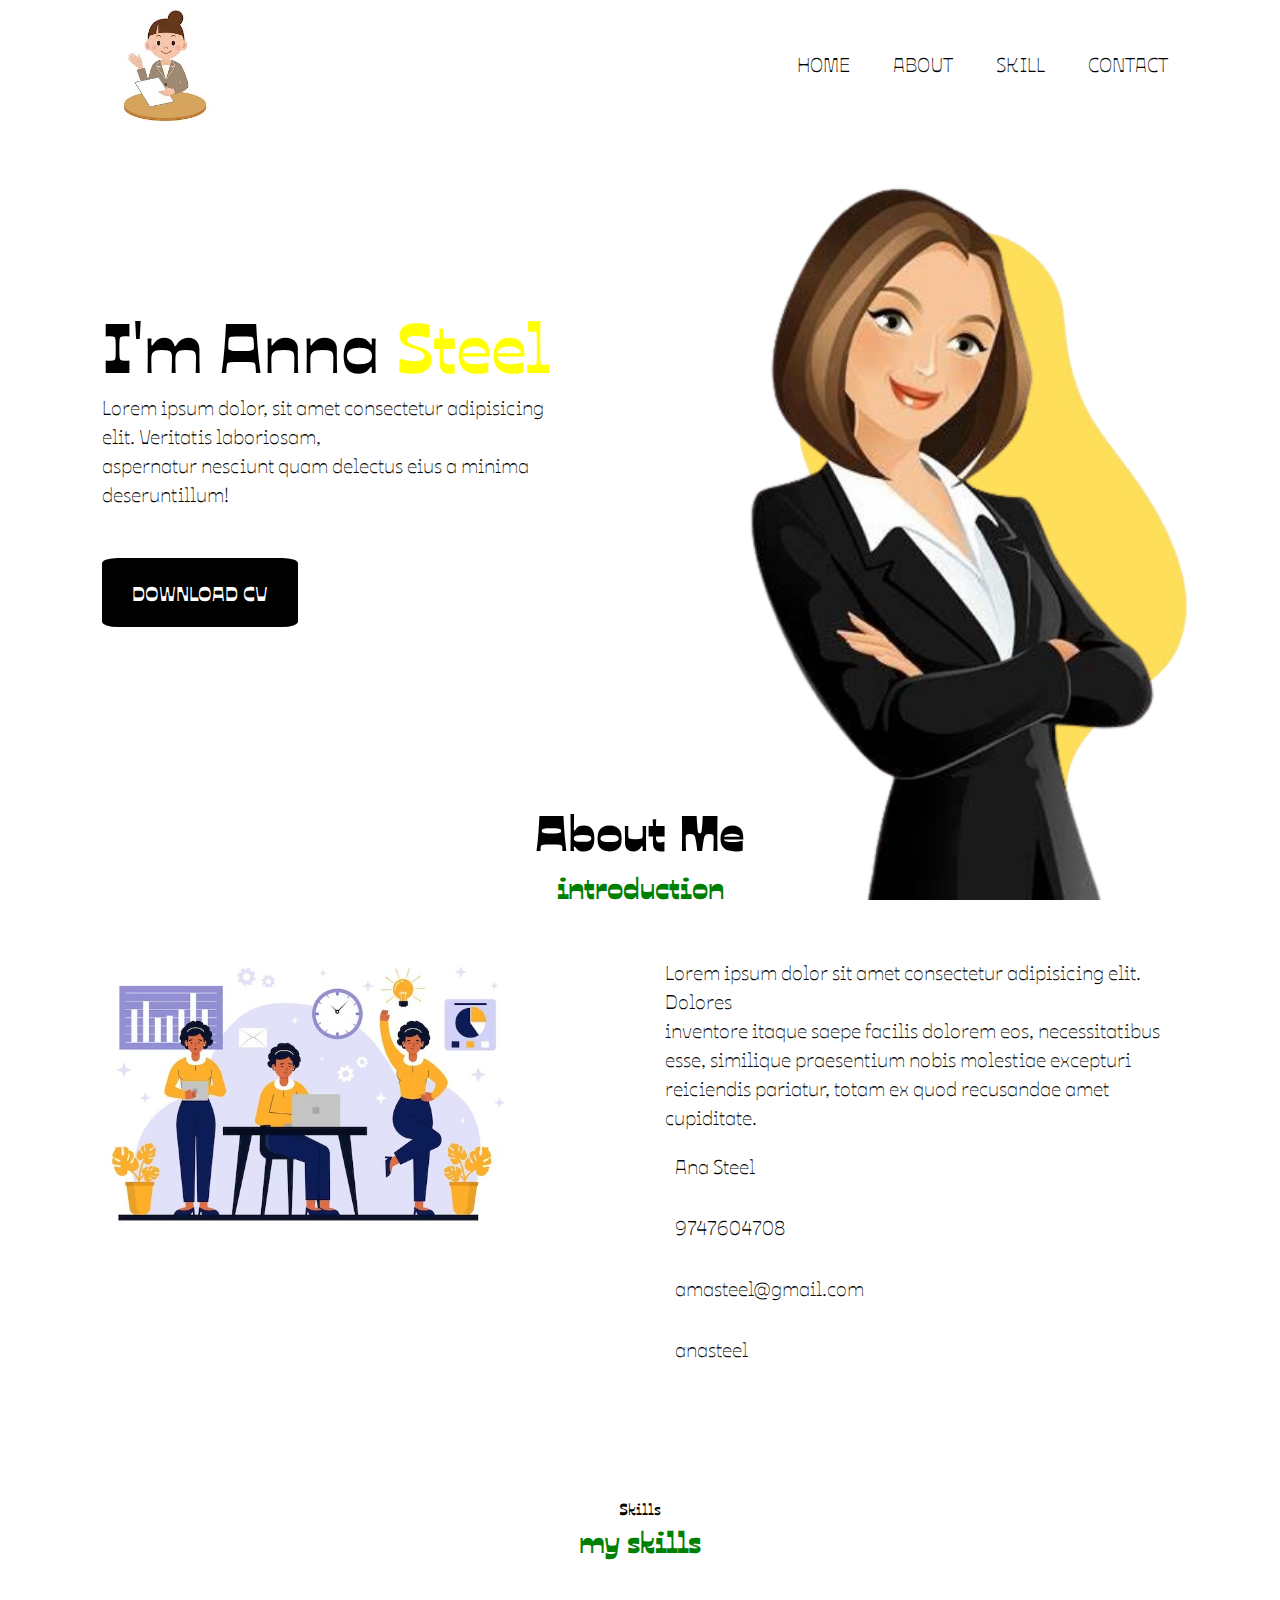
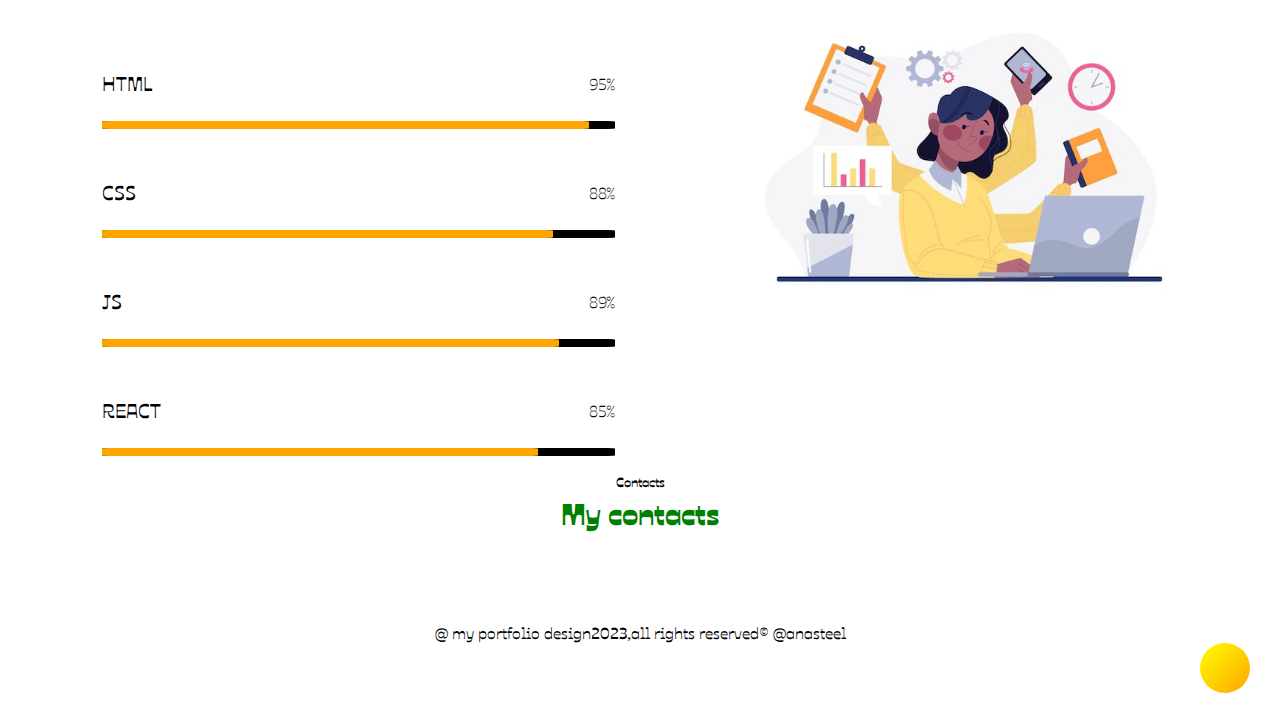
<file: index.html>
<!DOCTYPE html>
<html lang="en">
<head>
    <meta charset="UTF-8">
    <meta name="viewport" content="width=device-width, initial-scale=1.0">
    <title>Document</title>
    <link rel="stylesheet" href="./style.css">
    <!--fontawsome-->
    <link rel="stylesheet" href="https://cdnjs.cloudflare.com/ajax/libs/font-awesome/6.5.1/css/all.min.css" integrity="sha512-DTOQO9RWCH3ppGqcWaEA1BIZOC6xxalwEsw9c2QQeAIftl+Vegovlnee1c9QX4TctnWMn13TZye+giMm8e2LwA==" crossorigin="anonymous" referrerpolicy="no-referrer" />
    <!-- googlefonnt -->
    <link rel="preconnect" href="https://fonts.googleapis.com">
<link rel="preconnect" href="https://fonts.gstatic.com" crossorigin>
<link href="https://fonts.googleapis.com/css2?family=Ojuju:wght@200..800&display=swap" rel="stylesheet">
</head>
<body>

 <div class="containers" id="container">
    <nav class="navbar">
        <img id="logo" src="./images/WhatsApp Image 2024-03-14 at 2.52.22 PM (1).jpeg" alt="">
        <ul>
            <li><a class="link"href="#home">HOME</a></li>
            <li><a class="link"href="#about">ABOUT</a></li>
            <li><a class="link"href="#skill">SKILL</a></li>
            <li><a class="link"href="">CONTACT</a></li>
        </ul>
    </nav>
    <!-- home section -->
    <section id="home">
        <div class="title">
            <h1>I'm Anna <span id="lastname">Steel</span> </h1>
            <p>Lorem ipsum dolor, sit amet consectetur adipisicing <br> elit. Veritatis laboriosam, <br>aspernatur nesciunt quam delectus eius a minima <br> deseruntillum!</p>
            <a href="./LET US C.pdf" download>DOWNLOAD CV</a>

        </div>
    </section>
    <div class="images">
       
        <img id="shape" class="imagegroup" src="./images/WhatsApp_Image_2024-03-14_at_2.52.23_PM-removebg-preview.png" alt="">
        <img id="girl" class="imagegroup" src="images/WhatsApp_Image_2024-03-14_at_2.52.22_PM__2_-removebg-preview.png" alt="">


    </div>
    <!-- about -->
    <section id="about">
        <div class="heading">
            <h2>About Me</h2>
            <span>introduction</span>
        </div>
        <div class="about-container">
            <div class="about-image">
                <img src="./images/WhatsApp Image 2024-03-14 at 2.52.21 PM.jpeg" alt="about image">

            </div>
            <div class="about-details">
                <p>Lorem ipsum dolor sit amet consectetur adipisicing elit. Dolores <br>inventore itaque saepe facilis dolorem eos, necessitatibus esse, similique praesentium nobis molestiae excepturi reiciendis pariatur, totam ex quod recusandae amet cupiditate.</p>
            
            <div class="information">
                <div class="info-box">
                    <i class="fa-solid fa-user"></i>
                    <span>Ana Steel</span>
                </div>
                <div class="info-box">
                    <i class="fa-solid fa-phone"></i>
                    <span>9747604708</span>

                </div>
                <div class="info-box">
                    <i class="fa-solid fa-envelope"></i>
                    <span>amasteel@gmail.com</span>

                </div>
                <div class="info-box">
                    <i class="fa-brands fa-github"></i>
                    <span>anasteel</span>

                </div>


            </div>

        </div>

    </section>

    <!-- skills -->
    <section id="skill">
        <div class="heading">
            <h4>Skills</h4>
            <span>my skills</span>
        </div>
        <div class="skill-container">
            <div class="progress-bar">
                <div class="bar-container">
                    <h3>HTML</h3>
                    <SPAN>95%</SPAN>
                    <div class="bar"></div>
                    <div class="bar html-bar"></div>

                </div>
                <div class="bar-container">
                    <h3>CSS</h3>
                    <SPAN>88%</SPAN>
                    <div class="bar"></div>
                    <div class="bar css-bar"></div>

                </div>
                <div class="bar-container">
                    <h3>JS</h3>
                    <SPAN>89%</SPAN>
                    <div class="bar"></div>
                    <div class="bar js-bar"></div>

                </div>
                <div class="bar-container">
                    <h3>REACT</h3>
                    <SPAN>85%</SPAN>
                    <div class="bar"></div>
                    <div class="bar react-bar"></div>

                </div>

            </div>
            <div class="skill-img">
                <img src="./images/WhatsApp Image 2024-03-14 at 2.52.23 PM (1).jpeg" alt="">

            </div>


        </div>
    </section>
    <!-- contacts -->
    <section id="contacts">
        <div class="heading">
            <h5>Contacts</h5>
            <span>My contacts</span>

        </div>
        <div class="icon-set">
            <div class="icon">
                <a href="https://www.google.com/search?q=linkdin+profile+&sca_esv=c65587fc82e68adf&rlz=1C1JJTC_enIN1088IN1089&sxsrf=ACQVn09sAoBizj8whR9g9GL5ZfRvtZADow%3A1710842097000&ei=8GD5ZZ_kPLSNseMP07mj0AQ&ved=0ahUKEwifnNW7h4CFAxW0RmwGHdPcCEoQ4dUDCBE&uact=5&oq=linkdin+profile+&gs_lp=[base64]&sclient=gws-wiz-serp#vhid=-kYRPk_Gnro7BM&vssid=l" target="_blank"><i class="fa-brands fa-linkedin"></i></a>
            </div>
            <div class="icon">
                <a href="https://github.com/login" target="_blank"><i class="fa-brands fa-github"></i></a>

            </div>

            <div class="icon">
                <a href=""><i class="fa-brands fa-twitter"></i></a>

            </div>
            <div class="icon">
                <a href=""https://wa.me/8921974064"><i class="fa-brands fa-whatsapp"></i></a>
            </div>
            <div class="icon">
                <a href=""><i class="fa-brands fa-instagram"></i></a>
            </div>
            <div class="icon">
                <a href=""><i class="fa-brands fa-facebook"></i></a>
            </div>
           

        </div>
    </section>
    <footer>
        <p>@ my portfolio design2023,all rights reserved©  @anasteel</p>
        <div class="up-arrow">
            <a href="#container"><i class="fa-solid fa-arrow-up fa-2x"></i></a>

        </div>
    </footer>



    
</body>
</html>
</file>
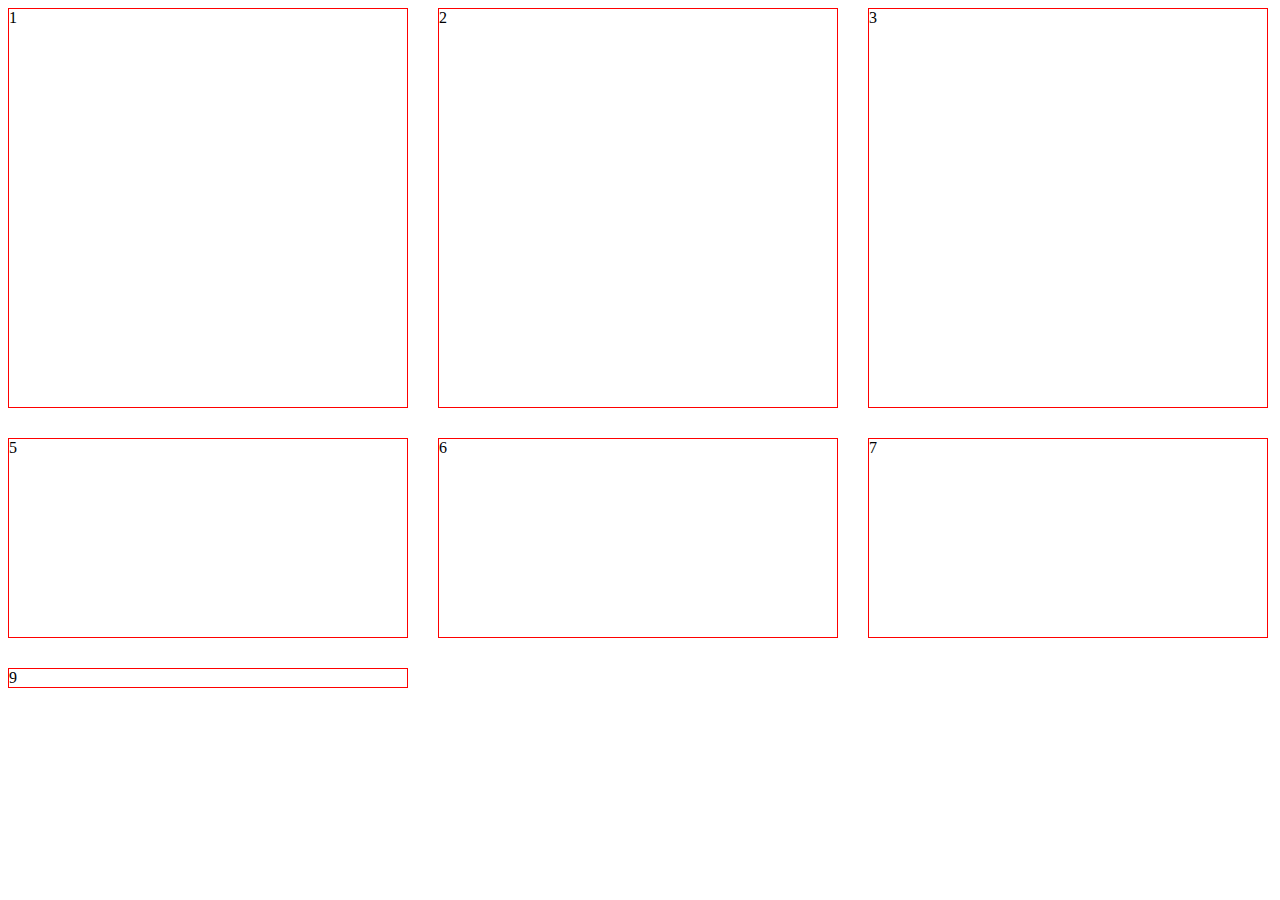
<file: porgram16.html>
<!DOCTYPE html>
<html lang="en">
<head>
    <meta charset="UTF-8">
    <meta name="viewport" content="width=device-width, initial-scale=1.0">
    <title>grid layout</title>
    <style>
        .parent{
            display: grid;
            grid-template-columns: 400px 400px 400px 400px;
            gap: 30px;
            grid-template-rows: 400px 200px;
        }
        .child{
            border: 1px solid red;
        }
    </style>
</head>
<body>
    <div class="parent">
        <div class="child">1</div>
        <div class="child">2</div>
        <div class="child">3</div>
        <div class="child">4</div>
        <div class="child">5</div>
        <div class="child">6</div>
        <div class="child">7</div>
        <div class="child">8</div>
        <div class="child">9</div>
    </div>
    
</body>
</html>
</file>
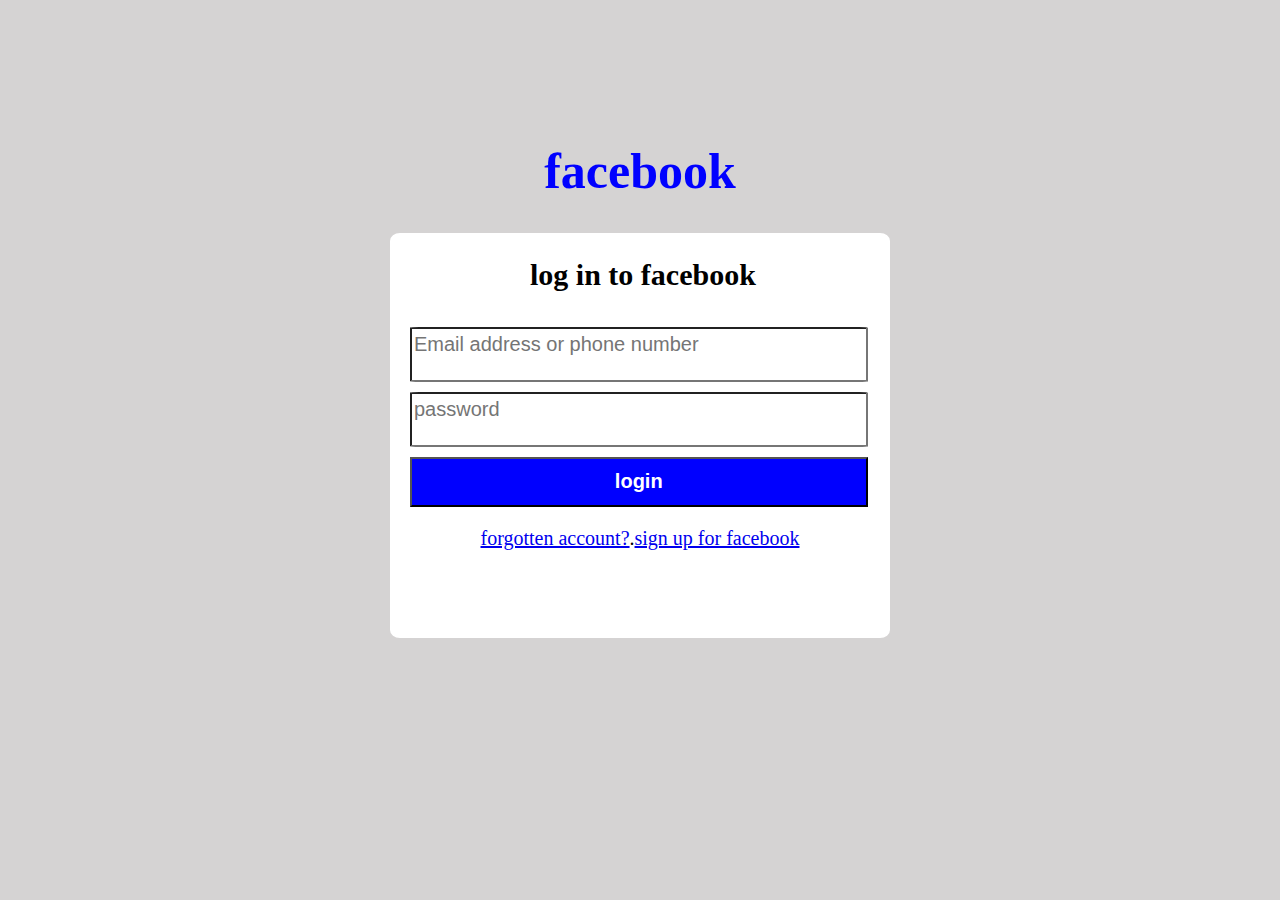
<file: project.html>
<!DOCTYPE html>
<html lang="en">
<head>
    <meta charset="UTF-8">
    <meta name="viewport" content="width=device-width, initial-scale=1.0">
    <title>Document</title>
    <link rel="stylesheet" href="./projectcss.css">
    
</head>
<body>
    <section class="main">
     <div id="heading">
        <h1 style="font-size: 50px; color: blue;">facebook</h1>
     </div>
     <div id="fbcontainer">
        <div>
            <h2>log in to facebook</h2>
        </div>
        <div>
            
            <input class="log" type="email number" placeholder="Email address or phone number"><br>
            <input class="log" type="password" placeholder="password">
            <button>login</button>
            <div id="nav-bar">
                <a href="https://www.facebook.com/login/identify/?ctx=recover&ars=facebook_login&from_login_screen=0">forgotten account?</a>
                .<a href="https://www.facebook.com/r.php?locale=en_GB&display=page">sign up for facebook</a>
            </div>
            
        </div>

    </div>
</section>
</body>
</html>
</file>
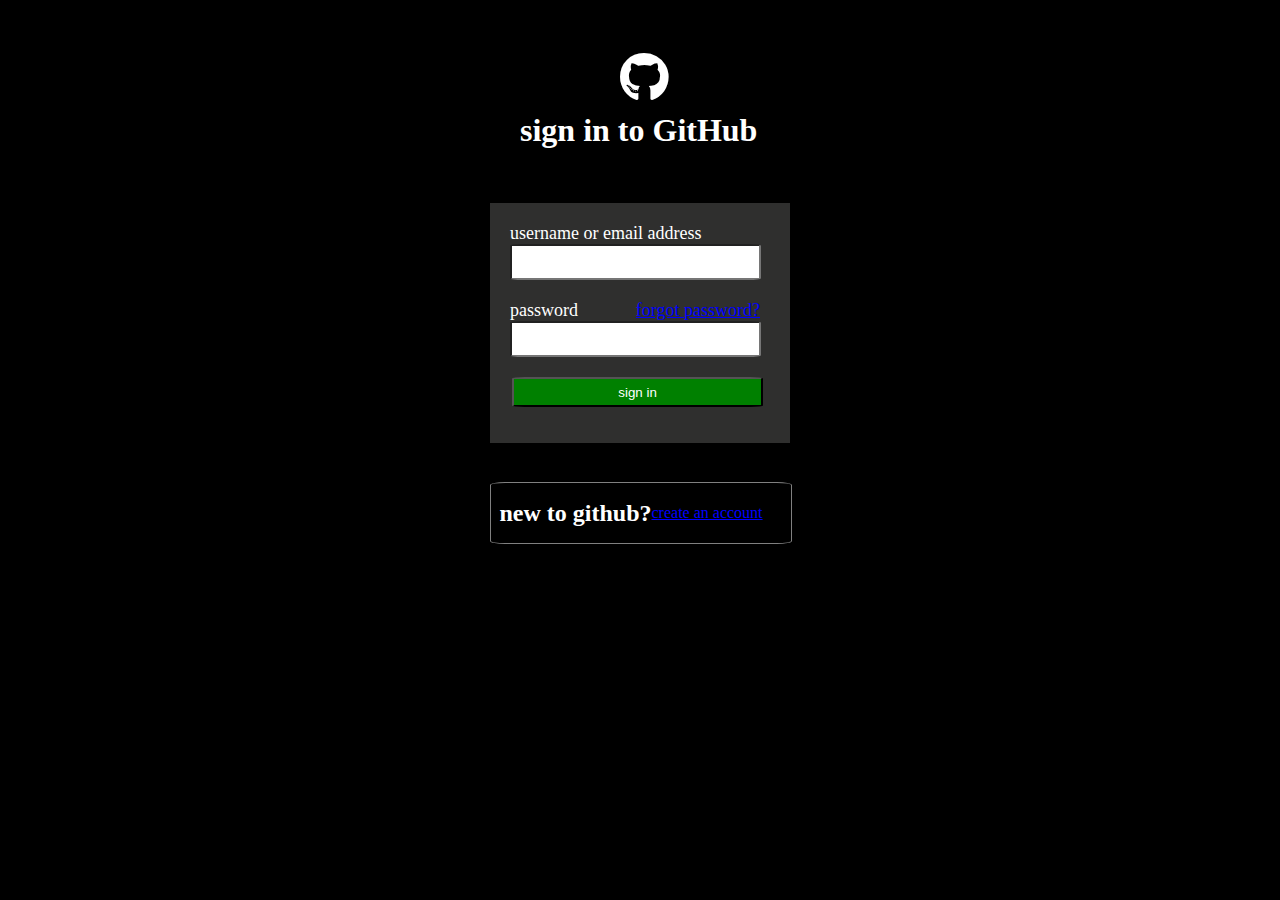
<file: project2.html>
<!DOCTYPE html>
<html lang="en">
<head>
    <meta charset="UTF-8">
    <meta name="viewport" content="width=device-width, initial-scale=1.0">
    <title>Document</title>
   <link rel="stylesheet" href="https://cdnjs.cloudflare.com/ajax/libs/font-awesome/6.5.1/css/all.min.css">
   <style>
    body{
        background-color: black;
    }
    .container{
        background-color: rgb(0, 0, 0);
        width: 100%;
        height: 70vh;
        display: flex;
        justify-content: center;
        align-items: center;
        display: grid;
        grid-template-columns: 2,1fr;
        
    }
    .logo{
      height: 0px;  
        
    }
    .log{
        background-color: rgb(47, 47, 46);
        height: 240px;
        width: 300px;
       
        

    }
    .login{
        width: 90%;
        height: 30px;
        border-radius: 5%;
       
    }
    button{
        background-color: green;
        color: white;
        width: 95%;
        
       
    }
    a{
        float: right;
        margin-right: 20px;
        color: blue;
    }
    #username{
        font-size: large;
        font-weight: 300;
        width: 90%;
        padding: 20px;
        
    }
    #password{
        font-size: large;
        font-weight: 300;
        width: 90%;
        padding: 20px;
        margin-top: -20px;
    }
    label{
        margin-top: -10px;
        color: white;
        padding-bottom: 10px;
        margin-bottom: 20px;
    }
    #butt{
        width: 93%;
        height: 30px;
        padding-left: 22px;
        
    }
    .logo i{
        margin-left: 130px;
        font-size: 50px;
    }
    h1{
        margin-left: 30px;
    }
    .down{
        border: grey;
        height: 60px;
        width: 100%;
        display: flex;
        justify-content: center;
        align-items: center;
        border:solid grey 1px;
        margin-top: -120px;
        border-radius: 5%;
    }
    h2{
        color: white;
    }
    
   
  
   </style>
</head>
<body>
    <div class="container">
        <div class="logo">
            <i class="fa-brands fa-github fa-2xl" style="color: #ffffff;"></i>
            <h1 style="color: white;">sign in to GitHub</h1>

        </div>
        <div class="log">
           <div id="username">
            <label for="username">username or email address</label><br>
            <input class="login" type="text email"><br>
           </div>
            <div id="password">
                <label for="password">password</label>
                <a href="">forgot password?</a>
            <input class="login" type="password"><br>
            
            </div>
            <div id="butt">
                <button class="login">sign in</button><br>
            </div>

        </div>
        <div class="down">
            <h2>new to github?</h2> <a href="">create an account</a>
        </div>
    </div>
    
</body>
</html>l
</file>
<file: style.css>
*{
    font-family: "Ojuju", sans-serif;
  font-weight: 400px;
  margin: 0px;
  padding: 0px;
  
}
.container{
  width: 100%;
  height: 100vh;
  position: relative;
}
.navbar{
  display: flex;
  width: 85%;
  justify-content: space-between;
  margin-left: 100px;
  align-items: center;
}
#logo{
  width: 130px;
}
ul li{
  list-style: none;
  display: inline;
  margin: 20px 20px
}
.link{
  text-decoration: none;
  color: black;
  font-weight: 100px;
  font-size: 20px;  

}
.link:hover{
  color: rgb(194, 226, 13);
}
.title{
  margin-left: 8%;
  margin-top: 13%;
}
.title h1{
  font-size: 70px;
  font-weight: 800px;
}
#lastname{
  color: yellow;
}

.title p{
  font-size: 20px;
  margin-bottom: 50px;
}
.title a{
  background-color: black;
  color: white;
  padding: 20px 30px;
  border-radius: 8%;
  font-size: 20px;
  font-weight: bolder;
  text-decoration: none;
  display: inline-block;
}
.images{
  width: 40%;
  height: 80%;
position: absolute;
  right: 30px;
  bottom: 0px;
}
.imagegroup{
  position: absolute;
  height: 100%;
  bottom: 0px;
  left: 50%;
  transform:translateX(-50%);
  transition: bottom 1s,left 2s;
}
.images:hover #shape{
  bottom: 80px;
}
.images:hover #girl{
  left: 40%;
}
#about{
  margin: 13% 8% 0px 8%;
}
.heading{
  text-align: center;
}
.heading h2{
  font-size: 50px;
  font-weight: 800;
}
.heading span{
  font-size: 30px ;
  color:green;
font-weight: 800;
}
.about-container{
  display: grid;
  grid-template-columns: repeat(2,1fr);
  column-gap: 50px;
  margin-top: 50px;
}
.about-image img{
  width: 80%;
}
.about-details p{
  font-size: 20px;
}
.information{
  margin-top: 20px;
}
.info-box{
  margin-bottom: 2rem;
  font-size: 20px;
}
.info-box span{
  margin-left: 10px;
}
#skill{
  margin: 8% 8% 0px 8%;
}

.skill-container{
  display: grid;
  grid-template-columns: repeat(2,1fr);
  column-gap: 50px;
  margin-top: 4%;
}
.skill-img img{
  width: 91%;
  margin-left: 4rem;
}
.progress-bar{
  margin-top: 2rem;
}
.bar-container{
  display: flex;
  justify-content: space-between;
  align-items: center;
  padding: 2rem 0px;
  margin-bottom: 1rem;
  position: relative;
}
.bar-container h3{
  font-size: 20px;
  font-weight: 600;
}
.bar{
  width: 100%;
  height: 0.5rem;
  background-color: black;
  border-radius: 5%;
  position: absolute;
  bottom: 0px;
}
.html-bar{
  background-color: orange;
  width: 95%;
}
.css-bar{
  background-color: orange;
  width: 88%;
}
.js-bar{
  background-color: orange;
width: 89%;
}
.react-bar{
  background-color: orange;
  width: 85%;
}
.icon-set{
  display: flex;
  align-items: center;
  justify-content: center;
  margin-top: 3%;
}
.icon,.up-arrow{
  width: 50px;
  height: 50px;
  /* border: 1px solid black; */
  display: flex;
  justify-content: center;
  align-items: center;
  margin: 0px 50px;
  border-radius: 50%;
}
.icon:hover{
  background-image: linear-gradient(to bottom right,yellow,orange)

  
}
.icon i{
  font-size: 30px;
  color: rgb(0, 0, 0);
}
.icon:hover i{
  color: white;
  animation: shake 2s;
}
@keyframes shake{
  10%{
    transform: rotate(15deg)
  }
  20%{
  transform: rotate(-15deg);
  }
  30%{
    transform: rotate(15deg);
  }
  40%{
    transform: rotate(-15deg);
  }

}
footer{
  margin: 3rem opx;
}
footer p{
  text-align: center;
  font-weight: 600;
}
.up-arrow{
  background-image: linear-gradient(to bottom right,yellow,orange);
  float: right;
  margin-bottom: 20px;
  margin-right: 30px;

}
html{
  scroll-behavior: smooth;
}
</file>
<file: projectcss.css>
body{
    background-color: rgb(213, 211, 211);
   
}
.main{
    height: 70vh;
    width: 100%;

    display: flex;
    justify-content: center;
    align-items: center;
    flex-direction:column ;
    

}

h1{
    
    font-size: 300px;

}
#heading{
    margin-top: 100px;
    

}
h2{
    font-size: 30px;
    margin-left: 140px;
}

#fbcontainer{
    width: 500px;
    height: 500px;
    background-color: white;
    
    border-radius: 2%;
   
    
}
h2{
    
    
}
  
.log{
    height: 30px;
    width: 90%;
    margin-top: 10px;
    margin-left: 20px;
    padding-bottom: 20px;
    font-size: 20px;
    border-radius: 2%;
    

}   
button{
    background-color: blue;
    font-size: 20px;
    font-weight: 600;
    color: white;
    height: 50px;
    width: 91.5%;
    margin-left: 20px;
    margin-top: 10px;
} 
#nav-bar{
    display: flex;
    justify-content: center;
    align-items: center;
    font-size: 20px;
    font-weight: 100;
    margin-top: 20px;
}
</file>
